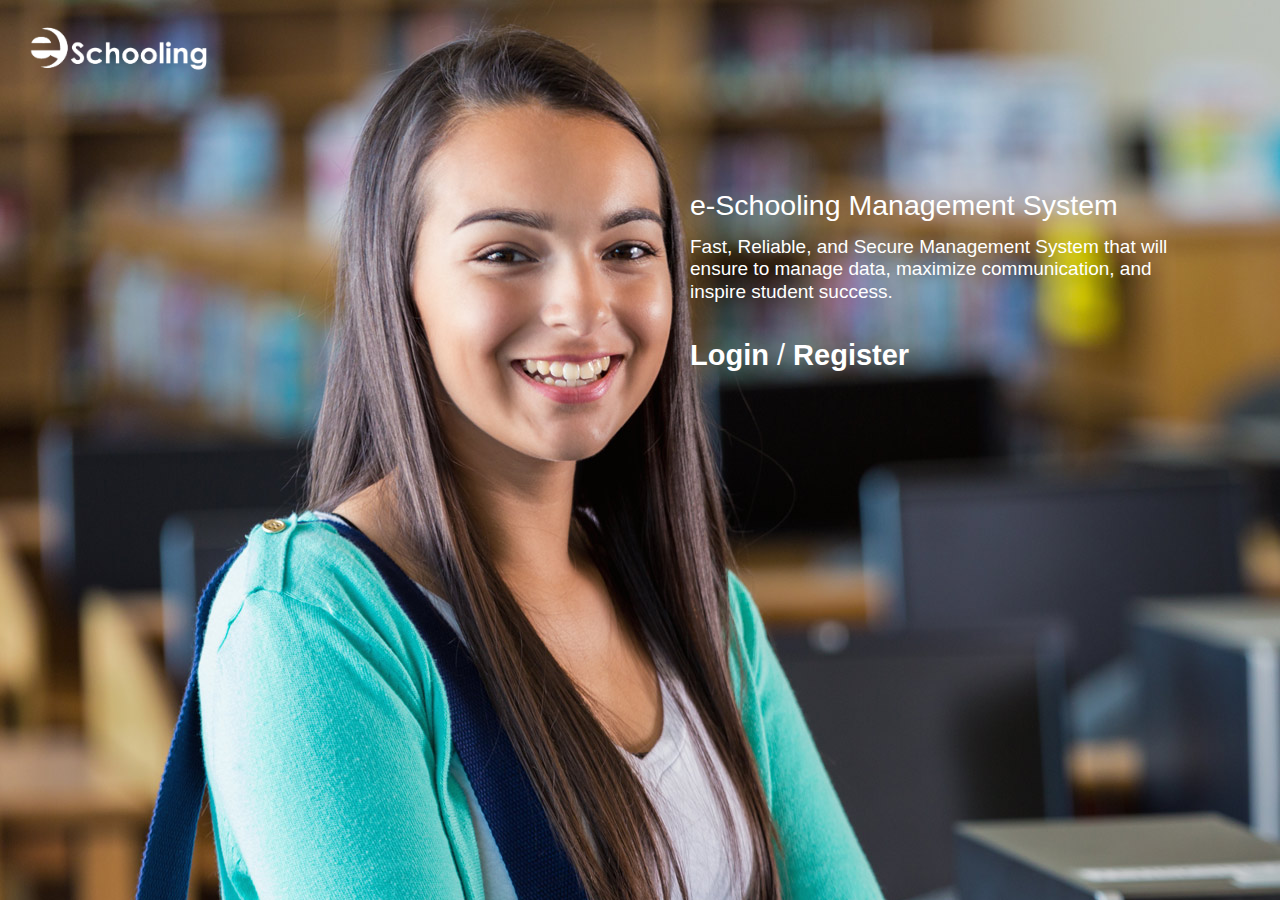
<file: index.html>
<!DOCTYPE html>
<html>
<head>

  <!-- your webpage info goes here -->

  <title>E-Schooling Index Page</title>
  <meta charset="utf-8">
  <meta name="author" content="your name" />
  <meta name="description" content="" />
  <link rel="shortcut icon" type="image/png" href="image/favicon_image.png">
  <!--[if lt IE 9]>
  <script src="https://oss.maxcdn.com/libs/html5shiv/3.7.0/html5shiv.js"></script>
<![endif]-->
<style>
  /*
* multi-line comment
*/
p{ line-height: 1em; }
h1, h2, h3, h4{
  color: #fff;
  font-weight: normal;
  line-height: 1.1em;
  margin: 0 0 .5em 0;
}
h1{ font-size: 1.7em; }
h2{ font-size: 1.5em; }
a{
  color: black;
  text-decoration: none;
}
a:hover,
a:active{ text-decoration: underline; }

body{
  margin: 0;
  padding: 0;
  font-family: arial;
  font-size: 80%;
  width: 100%;
  background-image: url("image/high_school_girl.jpg");
  background-repeat: repeat-x repeat-y;
  line-height: 1.2em;
}
#page{ margin: 20px; }

#logo{
  font-family: georgia;
  display: inline-block;
}
#logo a img {
  width: 195px;
}
#nav{
  width: 60%;
  display: inline-block;
  text-align: right;
  float: right;
  margin: 10px;
}
#nav ul{}
#nav ul li{
  display: inline-block;
  height: 62px;
}
#nav ul li a{
  padding: 20px;
  background: orange;
  color: white;
}
#nav ul li a:hover{
  background-color: #ffb424;
  box-shadow: 0px 1px 1px #666;
}
#nav ul li a:active{ background-color: #ff8f00; }

#content{
  margin: 30px 0;
  padding: 20px;
  clear: both;
  color: #fff;
}
article {
  width: 500px;
  float: right;
  margin-top: 40px;
  margin-right: 50px;
  font-size: 19px;
  line-height: 1.2em;
}
#footer {
 position:fixed;
 left:0px;
 bottom:0px;
 height:60px;
 width:100%;
}

/* IE 6 */
* html #footer {
 position:absolute;
 top:expression((0-(footer.offsetHeight)+(document.documentElement.clientHeight ? document.documentElement.clientHeight : document.body.clientHeight)+(ignoreMe = document.documentElement.scrollTop ? document.documentElement.scrollTop : document.body.scrollTop))+'px');
}


div#page p{
  text-align: right;
  text-transform: uppercase;
  font-size: 80%;
  color: grey;
}
#line {
  height: 80px;
}
.centerLogin {
  text-align: left;
  margin-top: 40px;
  font-size: 29px;
}
.centerLogin a {
  color: #fff;
  font-weight: bold;
}
.centerLogin a:hover {
  text-decoration: none;
  cursor: pointer;
}
</style>  
</head>
<body>
  <div id="page">
    <div id="line">
      <div id="logo">
        <a href="/" id="logoLink">
          <img src="image/eschooling_logo_white.gif" alt="eschooling logo">
        </a>
      </div>
      <div id="nav">
        <!-- <ul> -->
<!--      <li><a href="#/home.html">Home</a></li>
          <li><a href="public/registration.php">Register</a></li>
          <li><a href="#/contact.html">Contact</a></li>
          <li><a href="public/login.php">Login</a></li> -->
        <!-- </ul> --> 
      </div>
    </div>
    <div id="content">
      <article>
        <h2>e-Schooling Management System</h2>

         Fast, Reliable, and Secure Management System that will ensure 
         to manage data, maximize communication, and inspire student success.

        <div class="centerLogin">
          <a href="public/login.php">Login</a> / <a href="public/registration.php">Register</a>
        </div>
      </article>
    </div>
  </div>
<!--   <div id="footer">
    <div id="page">
      <p>
        Webpage made by <a href="/" target="_blank">[your name]</a>
      </p>    
    </div>
  </div> -->
</body>
</html>
</file>
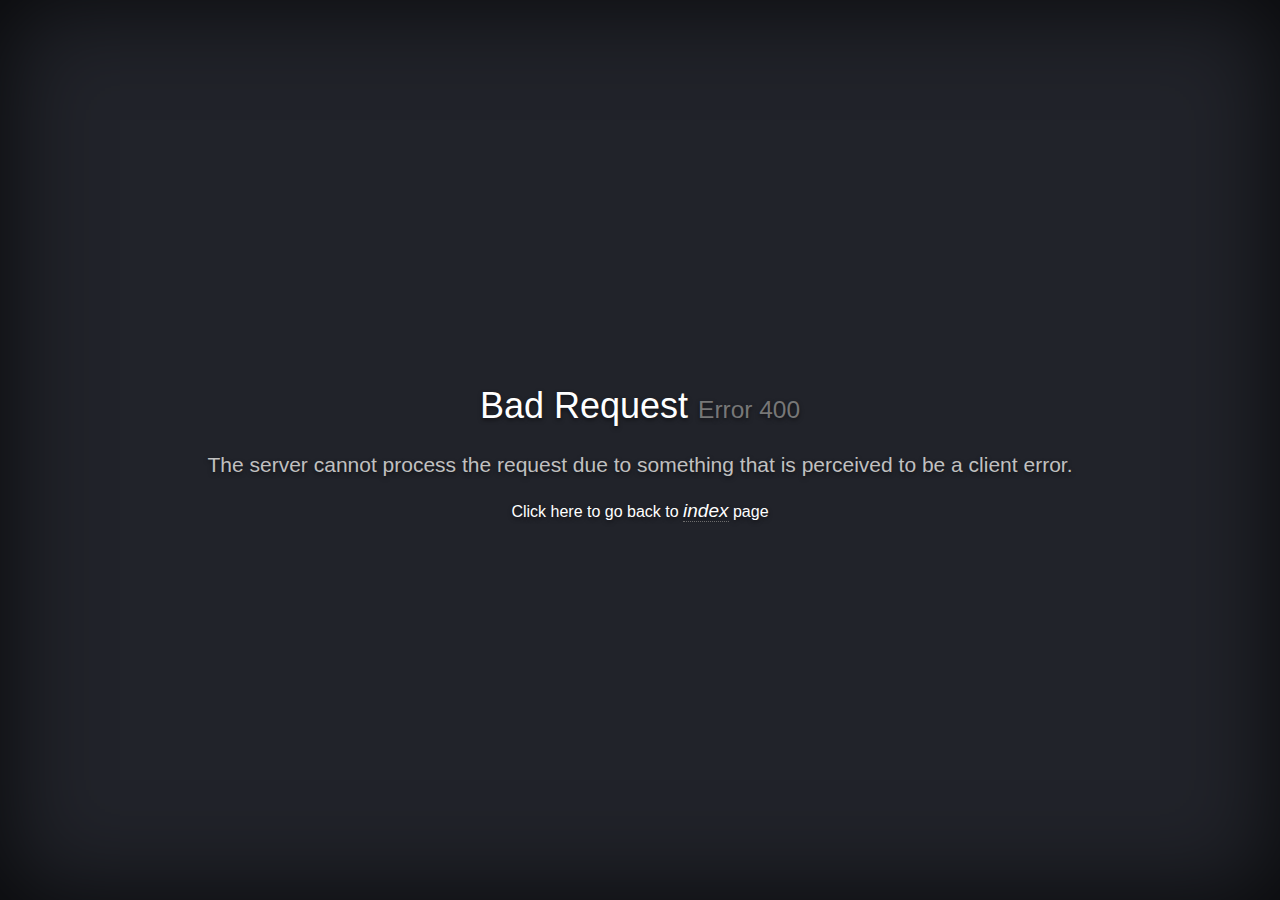
<file: public/HTTP400.html>
<!DOCTYPE html>
<html lang="en">
<head>
    <!-- Simple HttpErrorPages | MIT License | https://github.com/AndiDittrich/HttpErrorPages -->
    <meta charset="utf-8" /><meta http-equiv="X-UA-Compatible" content="IE=edge" /><meta name="viewport" content="width=device-width, initial-scale=1" />
    <title>We've got some trouble | 400 - Bad Request</title>
    <style type="text/css">/*! normalize.css v5.0.0 | MIT License | github.com/necolas/normalize.css */html{font-family:sans-serif;line-height:1.15;-ms-text-size-adjust:100%;-webkit-text-size-adjust:100%}body{margin:0}article,aside,footer,header,nav,section{display:block}h1{font-size:2em;margin:.67em 0}figcaption,figure,main{display:block}figure{margin:1em 40px}hr{box-sizing:content-box;height:0;overflow:visible}pre{font-family:monospace,monospace;font-size:1em}a{background-color:transparent;-webkit-text-decoration-skip:objects}a:active,a:hover{outline-width:0}abbr[title]{border-bottom:none;text-decoration:underline;text-decoration:underline dotted}b,strong{font-weight:inherit}b,strong{font-weight:bolder}code,kbd,samp{font-family:monospace,monospace;font-size:1em}dfn{font-style:italic}mark{background-color:#ff0;color:#000}small{font-size:80%}sub,sup{font-size:75%;line-height:0;position:relative;vertical-align:baseline}sub{bottom:-.25em}sup{top:-.5em}audio,video{display:inline-block}audio:not([controls]){display:none;height:0}img{border-style:none}svg:not(:root){overflow:hidden}button,input,optgroup,select,textarea{font-family:sans-serif;font-size:100%;line-height:1.15;margin:0}button,input{overflow:visible}button,select{text-transform:none}[type=reset],[type=submit],button,html [type=button]{-webkit-appearance:button}[type=button]::-moz-focus-inner,[type=reset]::-moz-focus-inner,[type=submit]::-moz-focus-inner,button::-moz-focus-inner{border-style:none;padding:0}[type=button]:-moz-focusring,[type=reset]:-moz-focusring,[type=submit]:-moz-focusring,button:-moz-focusring{outline:1px dotted ButtonText}fieldset{border:1px solid silver;margin:0 2px;padding:.35em .625em .75em}legend{box-sizing:border-box;color:inherit;display:table;max-width:100%;padding:0;white-space:normal}progress{display:inline-block;vertical-align:baseline}textarea{overflow:auto}[type=checkbox],[type=radio]{box-sizing:border-box;padding:0}[type=number]::-webkit-inner-spin-button,[type=number]::-webkit-outer-spin-button{height:auto}[type=search]{-webkit-appearance:textfield;outline-offset:-2px}[type=search]::-webkit-search-cancel-button,[type=search]::-webkit-search-decoration{-webkit-appearance:none}::-webkit-file-upload-button{-webkit-appearance:button;font:inherit}details,menu{display:block}summary{display:list-item}canvas{display:inline-block}template{display:none}[hidden]{display:none}/*! Simple HttpErrorPages | MIT X11 License | https://github.com/AndiDittrich/HttpErrorPages */body,html{width:100%;height:100%;background-color:#21232a}body{color:#fff;text-align:center;text-shadow:0 2px 4px rgba(0,0,0,.5);padding:0;min-height:100%;-webkit-box-shadow:inset 0 0 100px rgba(0,0,0,.8);box-shadow:inset 0 0 100px rgba(0,0,0,.8);display:table;font-family:"Open Sans",Arial,sans-serif}h1{font-family:inherit;font-weight:500;line-height:1.1;color:inherit;font-size:36px}h1 small{font-size:68%;font-weight:400;line-height:1;color:#777}a{text-decoration:none;color:#fff;font-size:inherit;border-bottom:dotted 1px #707070}.lead{color:silver;font-size:21px;line-height:1.4}.cover{display:table-cell;vertical-align:middle;padding:0 20px}footer{position:fixed;width:100%;height:40px;left:0;bottom:0;color:#a0a0a0;font-size:14px}

    i a:hover {
      color: red;
  }
</style>
</head>
<body>
    <div class="cover">
        <h1>Bad Request <small>Error 400</small></h1>
        <p class="lead">The server cannot process the request due to something that is perceived to be a client error.</p>
       <p>Click here to go back to <i style="font-size: 19px; color: red;"><a href="../index.html">index</a></i> page</p>
   </div>
</body>
</html>
</file>
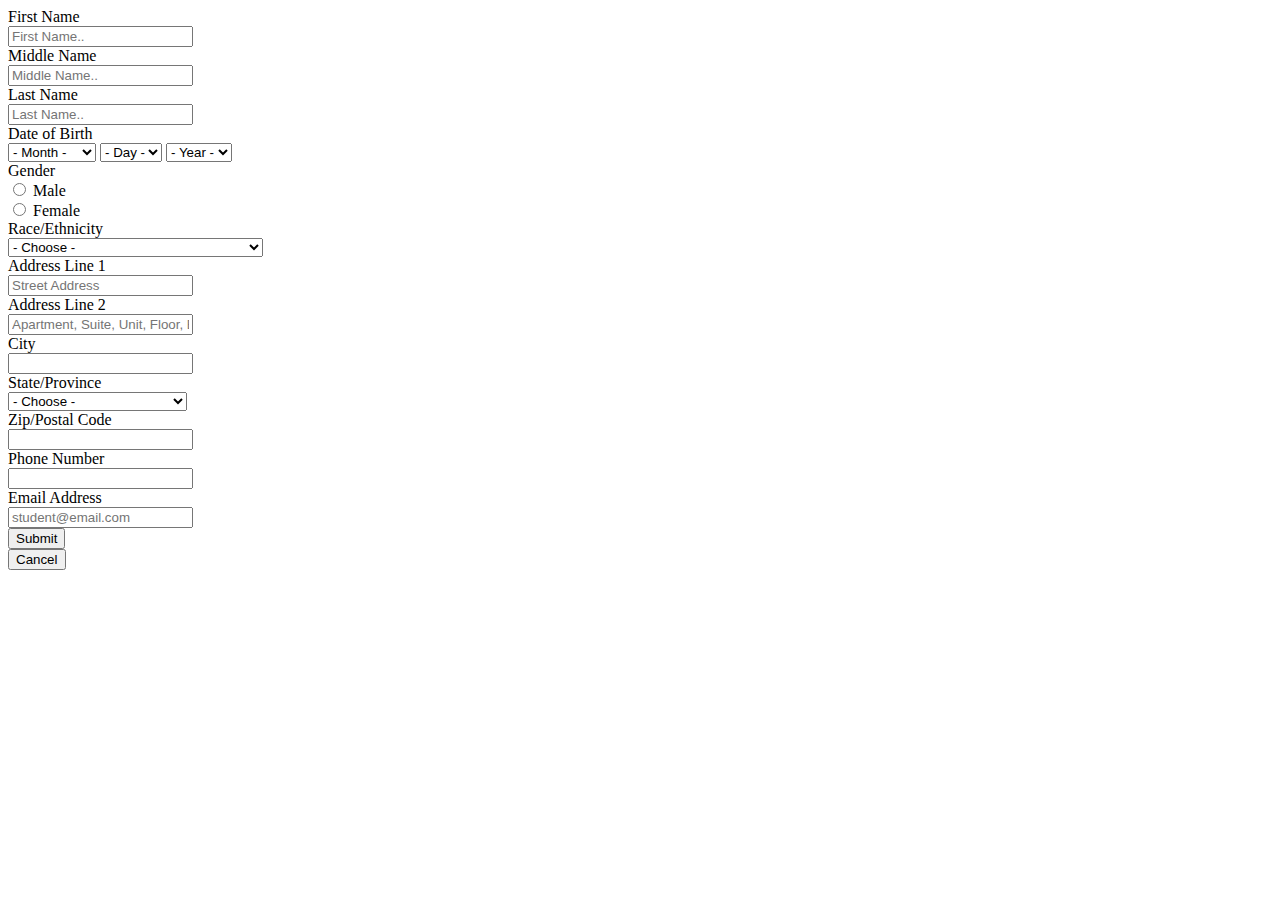
<file: asset/e-schoolingv1/public/student registration.html>
<!DOCTYPE html>
<html>
<div class="container">
  <form action="/action_page.php">
    <div class="row">
      <div class="col-25">
        <label for="fname">First Name</label>
      </div>
      <div class="col-75">
        <input type="text" id="fname" name="firstname" placeholder="First Name..">
      </div>
    </div>
    <div class="row">
      <div class="col-25">
        <label for="mname">Middle Name</label>
      </div>
      <div class="col-75">
        <input type="text" id="mname" name="middlename" placeholder="Middle Name..">
      </div>
    </div>
    <div class="row">
      <div class="col-25">
        <label for="lname">Last Name</label>
      </div>
      <div class="col-75">
        <input type="text" id="lname" name="lastname" placeholder="Last Name..">
      </div>
    </div>
    <div class="row">
      <div class="col-25">
        <label for="dob">Date of Birth</label>
      </div>
      <div class="col-75">
<select name="DOBMonth">
  <option> - Month - </option>
  <option value="January">January</option>
  <option value="Febuary">Febuary</option>
  <option value="March">March</option>
  <option value="April">April</option>
  <option value="May">May</option>
  <option value="June">June</option>
  <option value="July">July</option>
  <option value="August">August</option>
  <option value="September">September</option>
  <option value="October">October</option>
  <option value="November">November</option>
  <option value="December">December</option>
</select>

<select name="DOBDay">
  <option> - Day - </option>
  <option value="1">1</option>
  <option value="2">2</option>
  <option value="3">3</option>
  <option value="4">4</option>
  <option value="5">5</option>
  <option value="6">6</option>
  <option value="7">7</option>
  <option value="8">8</option>
  <option value="9">9</option>
  <option value="10">10</option>
  <option value="11">11</option>
  <option value="12">12</option>
  <option value="13">13</option>
  <option value="14">14</option>
  <option value="15">15</option>
  <option value="16">16</option>
  <option value="17">17</option>
  <option value="18">18</option>
  <option value="19">19</option>
  <option value="20">20</option>
  <option value="21">21</option>
  <option value="22">22</option>
  <option value="23">23</option>
  <option value="24">24</option>
  <option value="25">25</option>
  <option value="26">26</option>
  <option value="27">27</option>
  <option value="28">28</option>
  <option value="29">29</option>
  <option value="30">30</option>
  <option value="31">31</option>
</select>

<select name="DOBYear">
  <option> - Year - </option>
  <option value="2010">2010</option>
  <option value="2009">2008</option>
  <option value="2008">2008</option>
  <option value="2007">2007</option>
  <option value="2006">2006</option>
  <option value="2005">2005</option>
  <option value="2004">2004</option>
  <option value="2003">2003</option>
  <option value="2002">2002</option>
  <option value="2001">2001</option>
  <option value="2000">2000</option>
  <option value="1999">1999</option>
  <option value="1998">1998</option>
  <option value="1997">1997</option>
  <option value="1996">1996</option>
  <option value="1995">1995</option>
  <option value="1994">1994</option>
  <option value="1993">1993</option>
  <option value="1992">1992</option>
  <option value="1991">1991</option>
  <option value="1990">1990</option>
  <option value="1989">1989</option>
  <option value="1988">1988</option>
  <option value="1987">1987</option>
  <option value="1986">1986</option>
  <option value="1985">1985</option>
  <option value="1984">1984</option>
  <option value="1983">1983</option>
  <option value="1982">1982</option>
  <option value="1981">1981</option>
  <option value="1979">1979</option>
  <option value="1978">1978</option>
  <option value="1977">1977</option>
  <option value="1976">1976</option>
  <option value="1975">1975</option>
  <option value="1974">1974</option>
  <option value="1973">1973</option>
  <option value="1972">1972</option>
  <option value="1971">1971</option>
  <option value="1970">1970</option>
  <option value="1969">1969</option>
  <option value="1968">1968</option>
  <option value="1967">1967</option>
  <option value="1966">1966</option>
  <option value="1965">1965</option>
  <option value="1964">1964</option>
  <option value="1963">1963</option>
  
</select>
</div>
</div>
<div class="row">
  <div class="col-25">
    <label for="Gender">Gender</label>
  </div>
  <div class="col-75"> 
    <input type="radio" name="Gender" value="M"> Male<br>
    <input type="radio" name="Gender" value="F"> Female<br>
  </div>
</div>
<div class="row">
  <div class="col-25">
    <label for="Race">Race/Ethnicity</label>
  </div>
  <div class="col-75"> 
  <select>
    <option> - Choose - </option>
    <option>Native American or Alaska Native</option>
    <option>Asian</option>
    <option>Black or African American</option>
    <option>Hispanic or Latino</option>
    <option>Native Haviian or Other Pacific Islander</option>
    <option>White or Caucasian</option>
    <option>Other</option>
  </select>
  </div>
</div>
<div class="row">
      <div class="col-25">
        <label for="add1">Address Line 1</label>
      </div>
      <div class="col-75">
        <input type="text" id="add1" name="Address Line 1" placeholder="Street Address">
      </div>
    </div>
    <div class="row">
      <div class="col-25">
        <label for="add2">Address Line 2</label>
      </div>
      <div class="col-75">
        <input type="text" id="add2" name="Address Line 2" placeholder="Apartment, Suite, Unit, Floor, Building, etc.">
      </div>
    </div>
    <div class="row">
      <div class="col-25">
        <label for="city">City</label>
      </div>
      <div class="col-75">
        <input type="text" id="city" name="City">
      </div>
    </div>
    <div class="row">
      <div class="col-25">
        <label for="state">State/Province</label>
      </div>
      <div class="col-75">
        <select id="state" name="State">
          <option> - Choose - </option>
          <option value="Alabama">Alabama</option>
          <option value="Alaska">Alaska</option>
          <option value="Arizona">Arizona</option>
          <option value="Arkansas">Arkansas</option>
          <option value="California">California</option>
          <option value="Colorado">Colorado</option>
          <option value="Connecticut">Connecticut</option>
          <option value="Delaware">Delaware</option>
          <option value="District of Columbia">District of Columbia</option>
          <option value="Florida">Florida</option>
          <option value="Georgia">Georgia</option>
          <option value="Guam">Guam</option>
          <option value="Hawaii">Hawaii</option>
          <option value="Idaho">Idaho</option>
          <option value="Illinois">Illinois</option>
          <option value="Indiana">Indiana</option>
          <option value="Iowa">Iowa</option>
          <option value="Kansas">Kansas</option>
          <option value="Kentucky">Kentucky</option>
          <option value="Louisiana">Louisiana</option>
          <option value="Maine">Maine</option>
          <option value="Maryland">Maryland</option>
          <option value="Massachusetts">Massachusetts</option>
          <option value="Michigan">Michigan</option>
          <option value="Minnesota">Minnesota</option>
          <option value="Mississippi">Mississippi</option>
          <option value="Missouri">Missouri</option>
          <option value="Montana">Montana</option>
          <option value="Nebraska">Nebraska</option>
          <option value="Nevada">Nevada</option>
          <option value="New Hampshire">New Hampshire</option>
          <option value="New Jersey">New Jersey</option>
          <option value="New Mexico">New Mexico</option>
          <option value="New York">New York</option>
          <option value="North Carolina">North Carolina</option>
          <option value="North Dakota">North Dakota</option>
          <option value="Northern Marianas Islands">Northern Marianas Islands</option>
          <option value="Ohio">Ohio</option>
          <option value="Oklahoma">Oklahoma</option>
          <option value="Oregon">Oregon</option>
          <option value="Pennsylvania">Pennsylvania</option>
          <option value="Puerto Rico">Puerto Rico</option>
          <option value="Rhode Island">Rhode Island</option>
          <option value="South Carolina">South Carolina</option>
          <option value="South Dakota">South Dakota</option>
          <option value="Tennessee">Tennessee</option>
          <option value="Texas">Texas</option>
          <option value="Utah">Utah</option>
          <option value="Vermont">Vermont</option>
          <option value="Virginia">Virginia</option>
          <option value="Virgin Islands">Virgin Islands</option>
          <option value="Washington">Washington</option>
          <option value="West Virginia">West Virginia</option>
          <option value="Wisconsin">Wisconsin</option>
          <option value="Wyoming">Wyoming</option>
        </select>
      </div>
    </div>
    <div class="row">
      <div class="col-25">
        <label for="zipcode">Zip/Postal Code</label>
      </div>
      <div class="col-75">
        <input type="text" id="zipcode" name="zipcode">
      </div>
    </div>
     <div class="row">
      <div class="col-25">
        <label for="phone">Phone Number</label>
      </div>
      <div class="col-75">
        <input type="text" id="phone" name="phone">
      </div>
    </div>
     <div class="row">
      <div class="col-25">
        <label for="email">Email Address</label>
      </div>
      <div class="col-75">
        <input type="text" id="email" name="email" placeholder="student@email.com">
      </div>
    </div>

    <div class="row">
      <input type="submit" value="Submit">
    </div>
    <div class="row">
      <input type="submit" value="Cancel">
    </div>
  </form>
</div>
</html>
</file>
